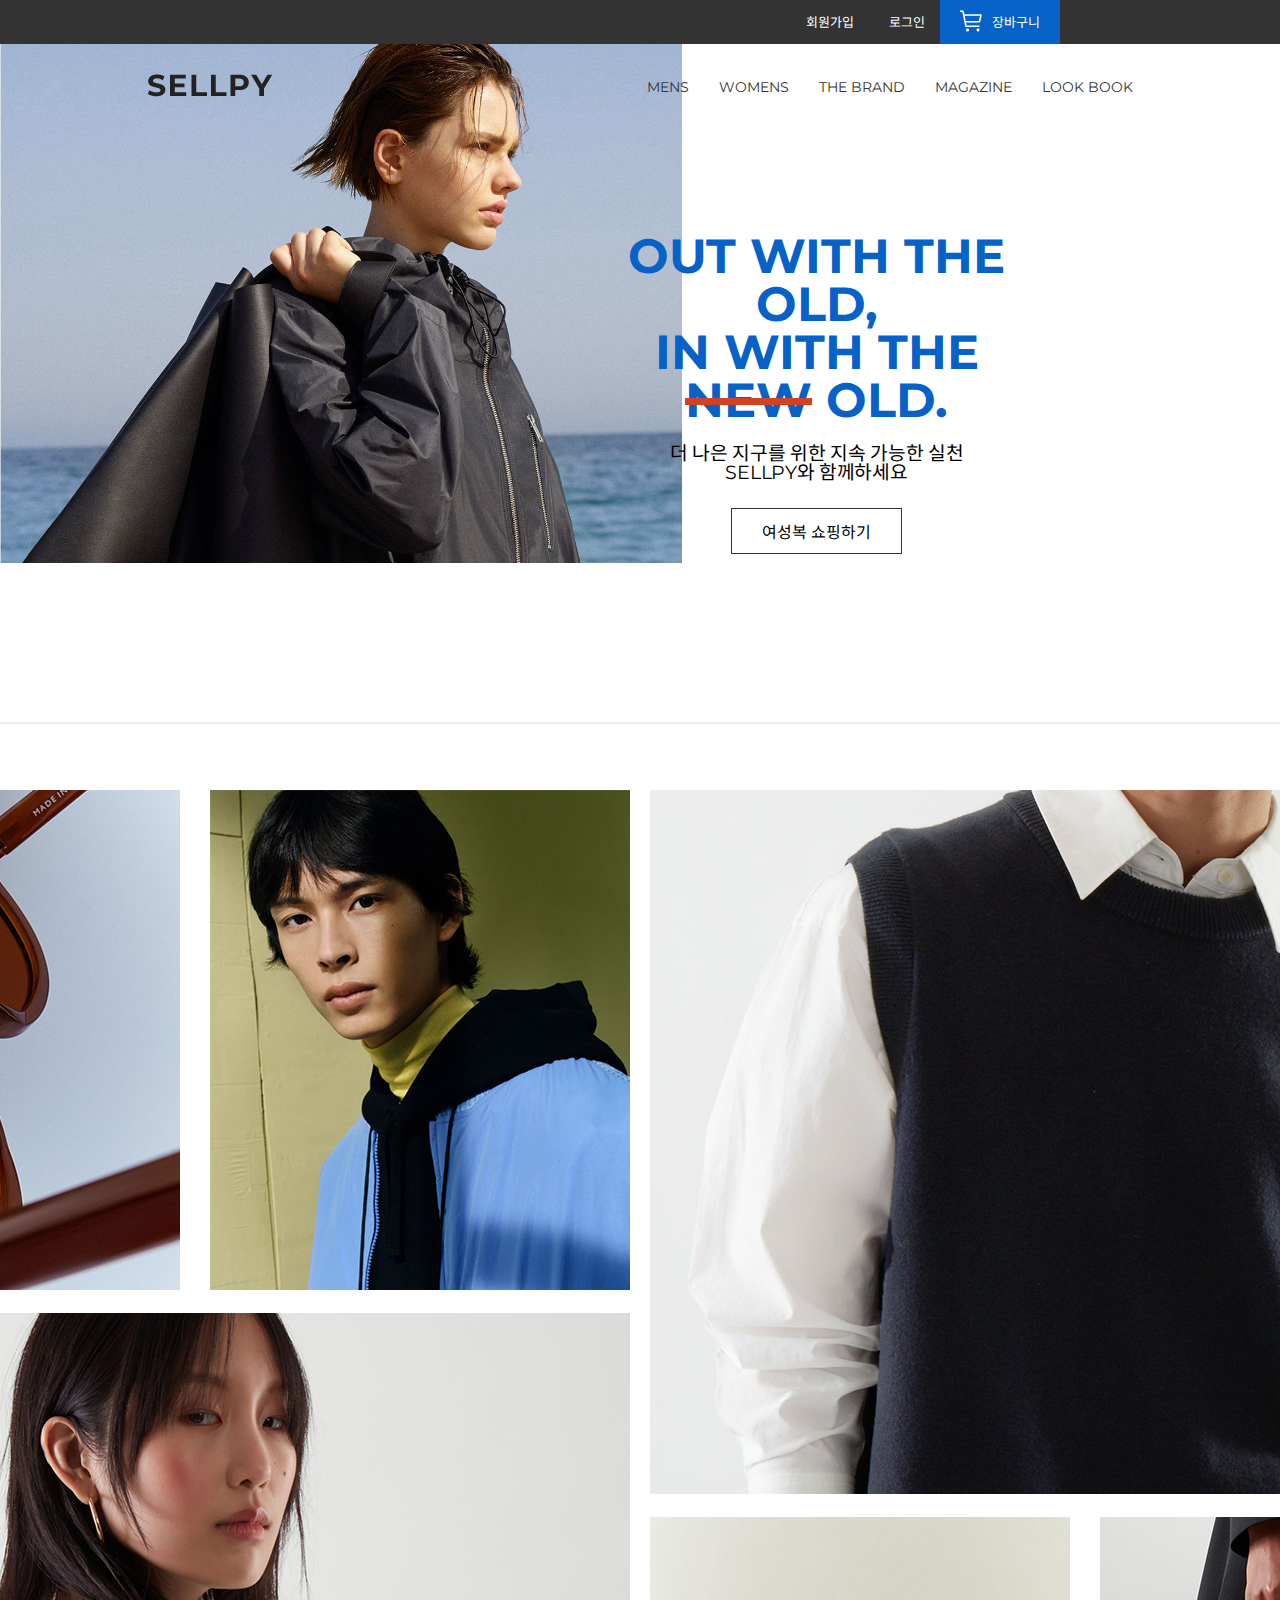
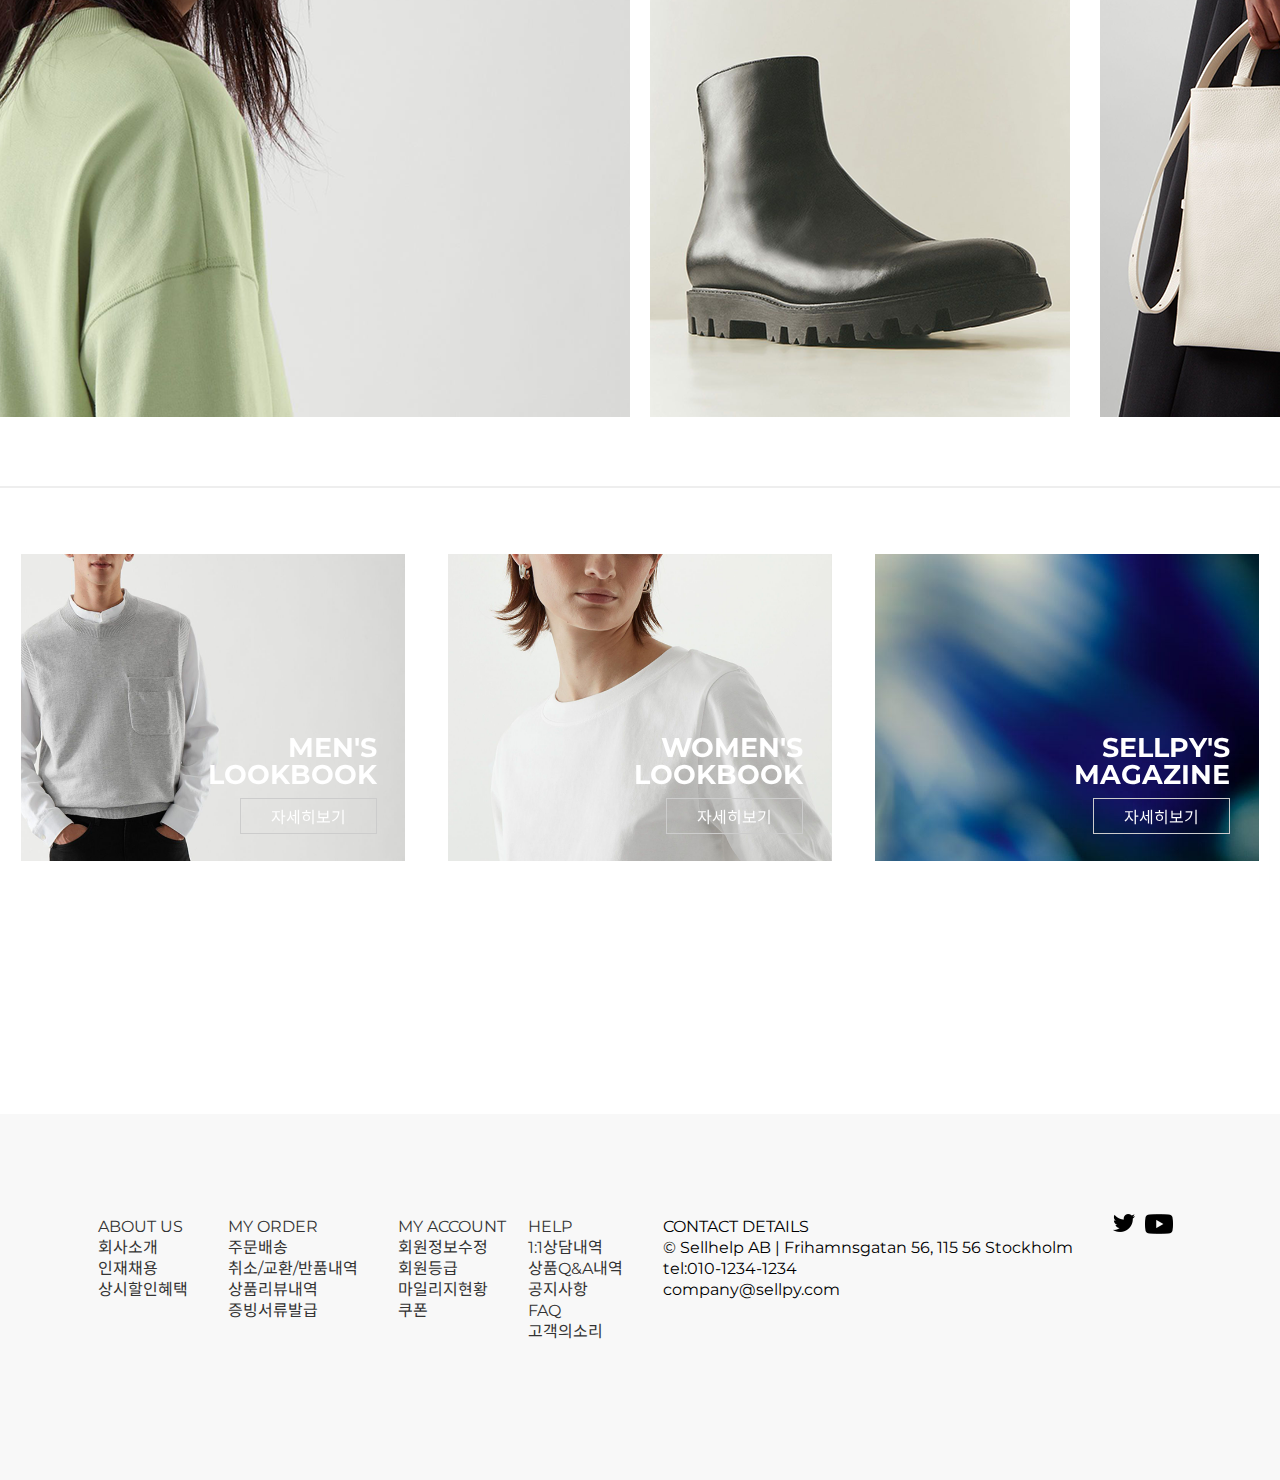
<file: index.html>
<!DOCTYPE html>
<html lang="ko">

<head>
    <meta charset="UTF-8">
    <meta http-equiv="X-UA-Compatible" content="IE=edge">
    <meta name="viewport" content="width=device-width, initial-scale=1.0">
    <link rel="icon" href="./img/favicon.png" type="image/png">
    <link rel="stylesheet" href="./css/main.css" type="text/css">
    <title>Sellpy-renewal</title>
</head>

<body>

    <div class="util-lists-wrap">
        <ul class="util-lists">
            <li><a href="#">회원가입</a></li>
            <li><a href="#">로그인</a></li>
            <li><a href="#"><img src="./img/cart.png" alt="cart"></a></li>
            <li><a href="#">장바구니</a></li>
            <div class="util-lists-bg"></div>
        </ul>
    </div>

    <section class="sellpy-menu">
        <h1><img src="./img/sellpylogo.png" alt="logo"></h1>
        <ul class="sellpy-menu-lists">
            <li><a href="#">MENS</a></li>
            <li><a href="#">WOMENS</a></li>
            <li><a href="#">THE BRAND</a></li>
            <li><a href="#">MAGAZINE</a></li>
            <li><a href="#">LOOK BOOK</a></li>
        </ul>
    </section>


    <section class="sellpy-mainvisual">
        <div class="sellpy-mainvisual-img">
            <img src="./img/mainvisual.png" alt="mainVisual">
        </div>

        <div class="sellpy-mainvisual-desc">
            <h2>
                OUT WITH THE OLD,<br>
                IN WITH THE <span>NEW</span> OLD.
            </h2>
            <p>
                더 나은 지구를 위한 지속 가능한 실천 <br>
                SELLPY와 함께하세요
            </p>
            <button>여성복 쇼핑하기</button>
        </div>
    </section>

    <section class="sellpy-contents">
        <div class="gray-line"></div>
        <div class="sellpy-contents-wrap">
            <div class="sellpy-content-divide">
                <div class="sellpy-content contentup">
                    <div class="sellpy-content hover-space"><a href=#"><img src="./img/img1.png" alt="img1"></a>
                        <div class="sellpy-content-text">
                            <p>노티드 선글라스</p>
                            <span>56,000 ₩</span>
                        </div>
                    </div>
                    <div class="sellpy-content hover-space"><a href=#"><img src="./img/img2.png" alt="img2"></a>
                        <div class="sellpy-content-text">
                            <p>릴렉스 코튼자켓</p>
                            <span>183,000 ₩</span>
                        </div>
                    </div>
                </div>
                <div class="sellpy-content up hover-space"><a href=#"><img src="./img/img3.png" alt="img3"></a>
                    <div class="sellpy-content-text">
                        <p>레몬그린 티셔츠</p>
                        <span>43,000 ₩</span>
                    </div>
                </div>
            </div>

            <div class="sellpy-content-divide">
                <div class="sellpy-content hover-space"><a href=#"><img src="./img/img4.png" alt="img4"></a>
                    <div class="sellpy-content-text">
                        <p>릴렉스라이트 니트</p>
                        <span>93,000 ₩</span>
                    </div>
                </div>
                <div class="sellpy-content contentup up">
                    <div class="sellpy-content hover-space"><a href=#"><img src="./img/img5.png" alt="img5"></a>
                        <div class="sellpy-content-text">
                            <p>레더슈즈</p>
                            <span>203,000 ₩</span>
                        </div>
                    </div>
                    <div class="sellpy-content hover-space"><a href=#"><img src="./img/img6.png" alt="img6"></a>
                        <div class="sellpy-content-text">
                            <p>미니 가죽가방</p>
                            <span>123,000 ₩</span>
                        </div>
                    </div>
                </div>
            </div>
        </div>
        <div class="gray-line"></div>
    </section>

    <section class="sellpy-lookbook">

        <div class="sellpy-lookbook-mens">
            <img src="./img/menslook.png" alt="men's lookbook">
            <div class="sellpy-lookbook-list">
                <h3>
                    <span>MEN'S</span><br>
                    LOOKBOOK
                </h3>
                <button>자세히보기</button>
            </div>
        </div>

        <div class="sellpy-lookbook-women">
            <img src="./img/womenlook.png" alt="women's lookbook">
            <div class="sellpy-lookbook-list">
                <h3>
                    <span>WOMEN'S</span><br>
                    LOOKBOOK
                </h3>
                <button>자세히보기</button>
            </div>
        </div>

        <div class="sellpy-magazine">
            <img src="./img/magazine.png" alt="sellpy-magazine">
            <div class="sellpy-lookbook-list">
                <h3>
                    <span>SELLPY'S</span><br>
                    MAGAZINE
                </h3>
                <button>자세히보기</button>
            </div>
        </div>
    </section>

    <footer class="sellpy-footer">
        <div class="sellpy-footer-inner">
            <ul class="sellpy-footer-lists">
                <li><a href="#">ABOUT US</a>
                    <ul>
                        <li><a href="#">회사소개</a></li>
                        <li><a href="#">인재채용</a></li>
                        <li><a href="#">상시할인혜택</a></li>
                    </ul>
                </li>

                <li><a href="#">MY ORDER</a>
                    <ul>
                        <li><a href="#">주문배송</a></li>
                        <li><a href="#">취소/교환/반품내역</a></li>
                        <li><a href="#">상품리뷰내역</a></li>
                        <li><a href="#">증빙서류발급</a></li>
                    </ul>
                </li>

                <li><a href="#">MY ACCOUNT</a>
                    <ul>
                        <li><a href="#">회원정보수정</a></li>
                        <li><a href="#">회원등급</a></li>
                        <li><a href="#">마일리지현황</a></li>
                        <li><a href="#">쿠폰</a></li>
                    </ul>
                </li>

                <li><a href="#">HELP</a>
                    <ul>
                        <li><a href="#">1:1상담내역</a></li>
                        <li><a href="#">상품Q&A내역</a></li>
                        <li><a href="#">공지사항</a></li>
                        <li><a href="#">FAQ</a></li>
                        <li><a href="#">고객의소리</a></li>
                    </ul>
                </li>

                <li>CONTACT DETAILS
                    <ul>
                        <li>© Sellhelp AB |
                                Frihamnsgatan 56, 115 56 Stockholm</li>
                        <li>tel:010-1234-1234</li>
                        <li>company@sellpy.com</li>
                    </ul>
                </li>
            </ul>

            <div class="sellpy-sns">
                <a href="#"><img src="./img/twitter.png" alt="Twitter"></a>
                <a href="#"><img src="./img/yotube.png" alt="youtube"></a>
            </div>

        </div>
    </footer>
</body>

</html>
</file>
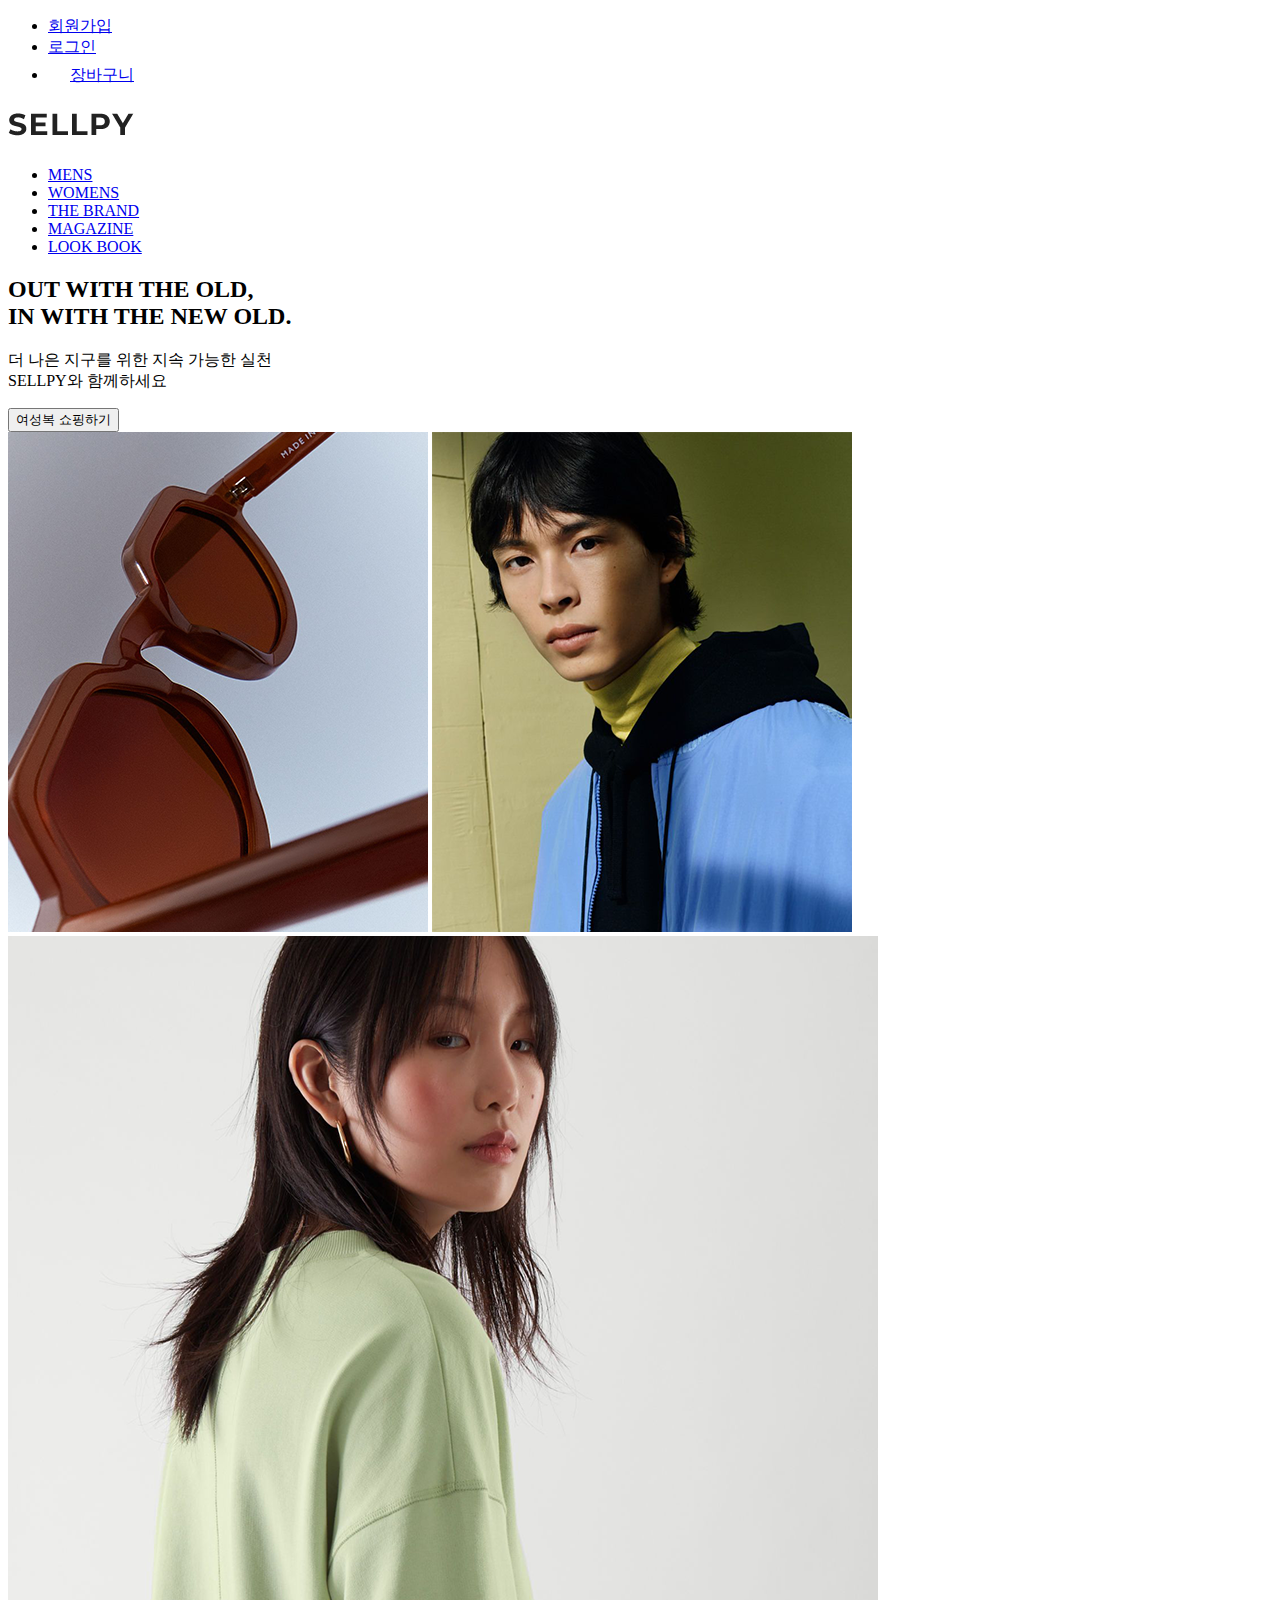
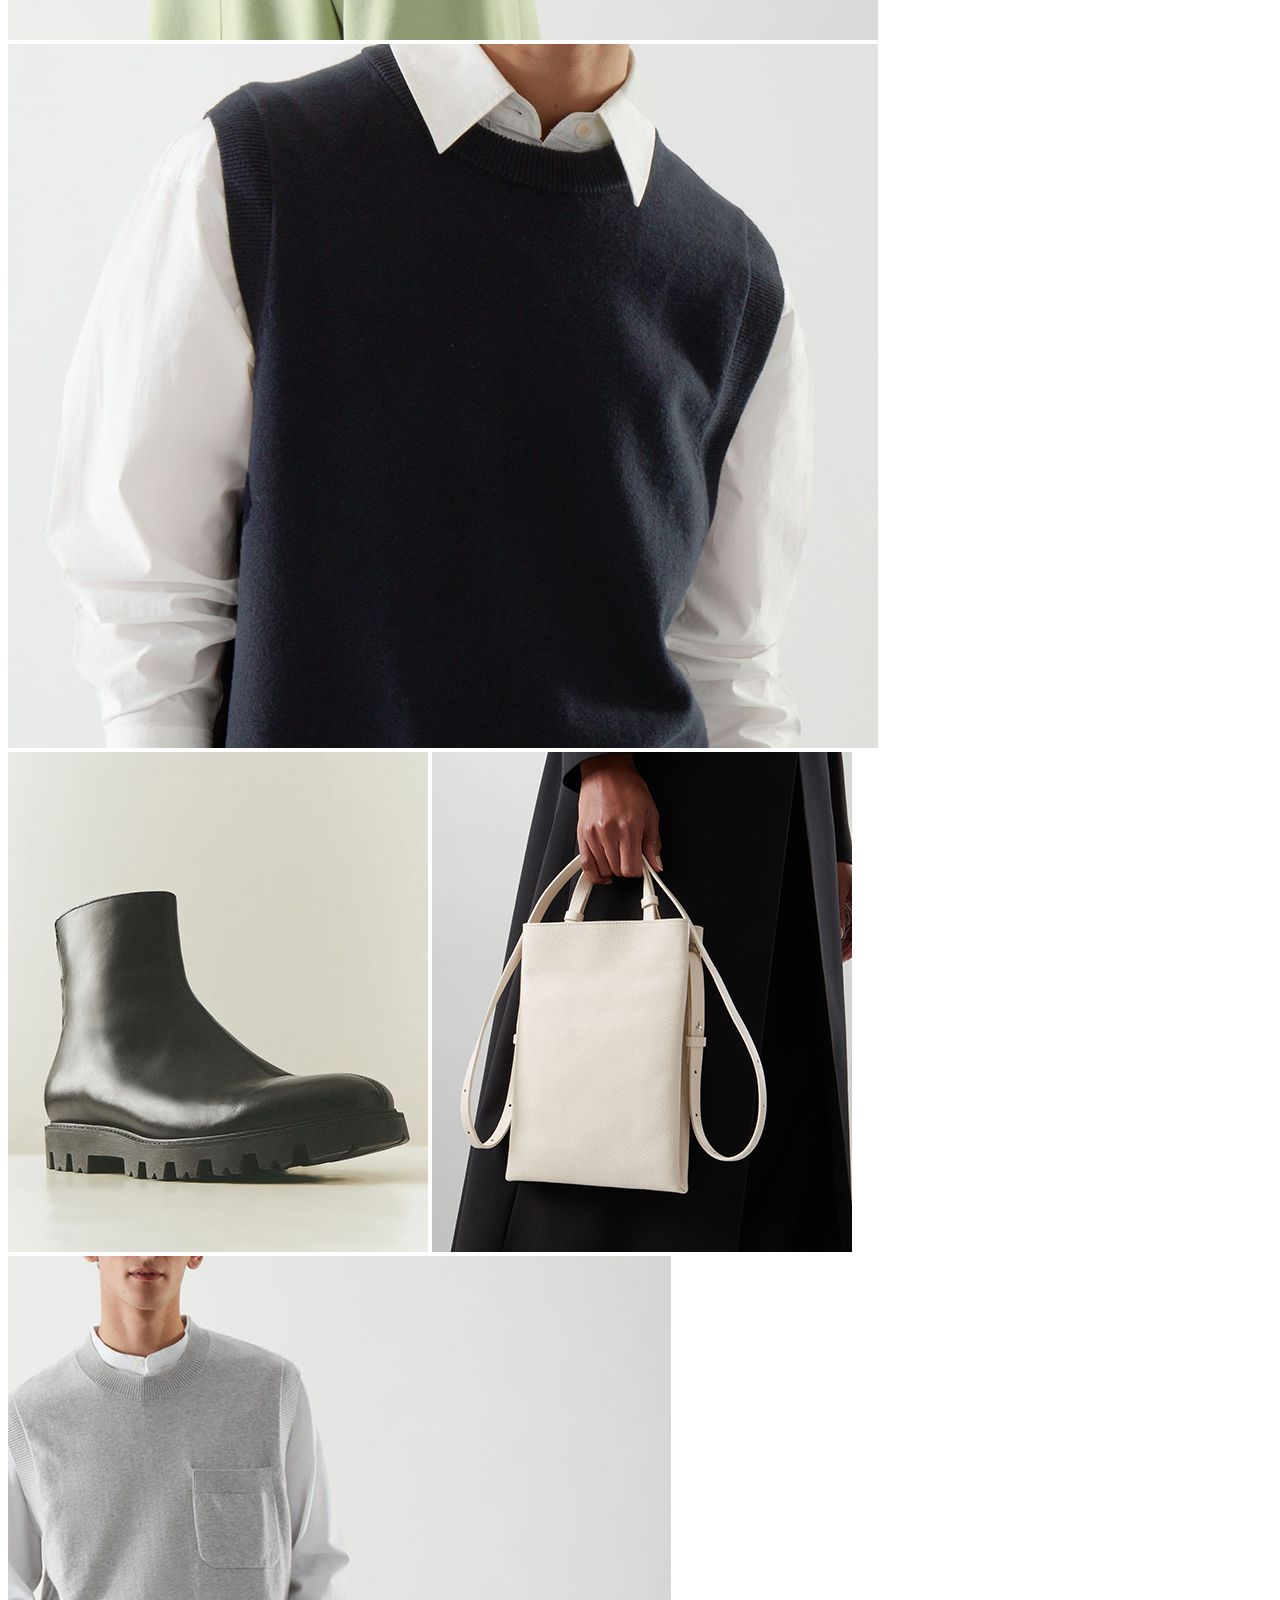
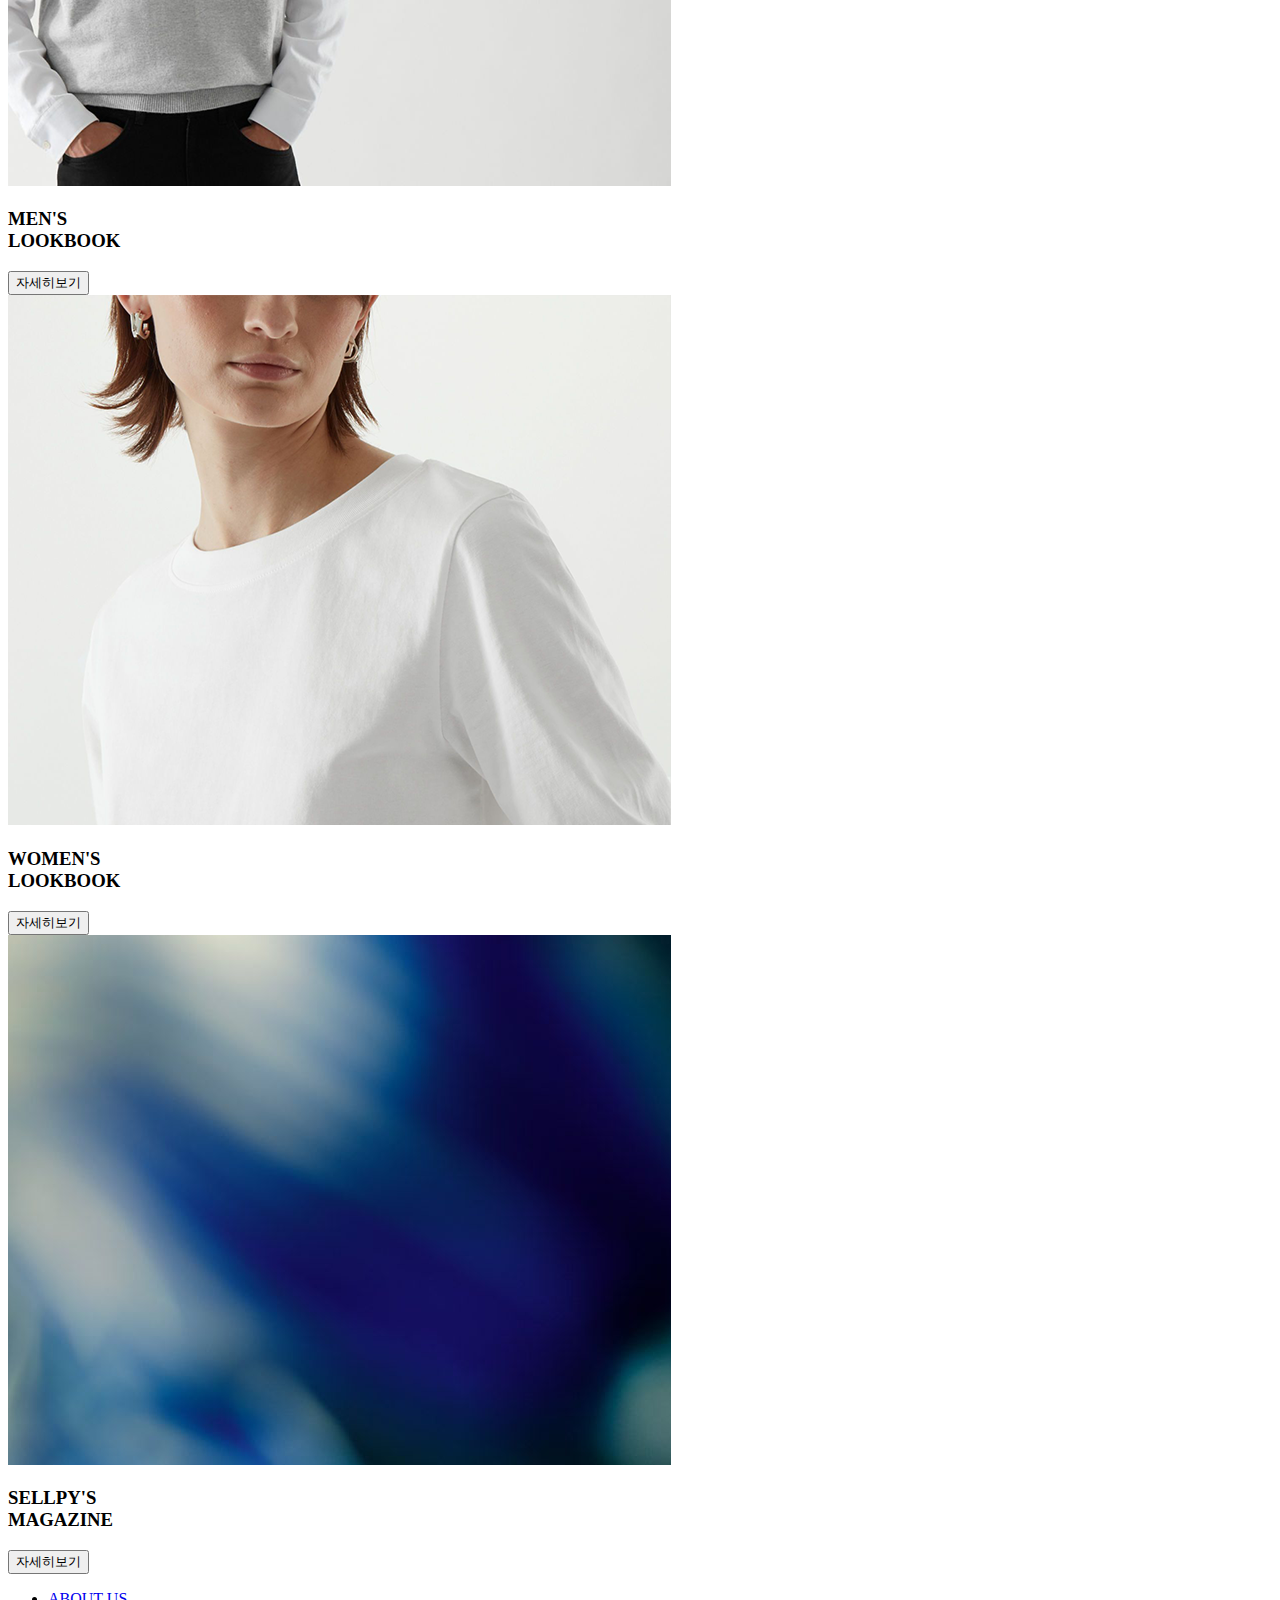
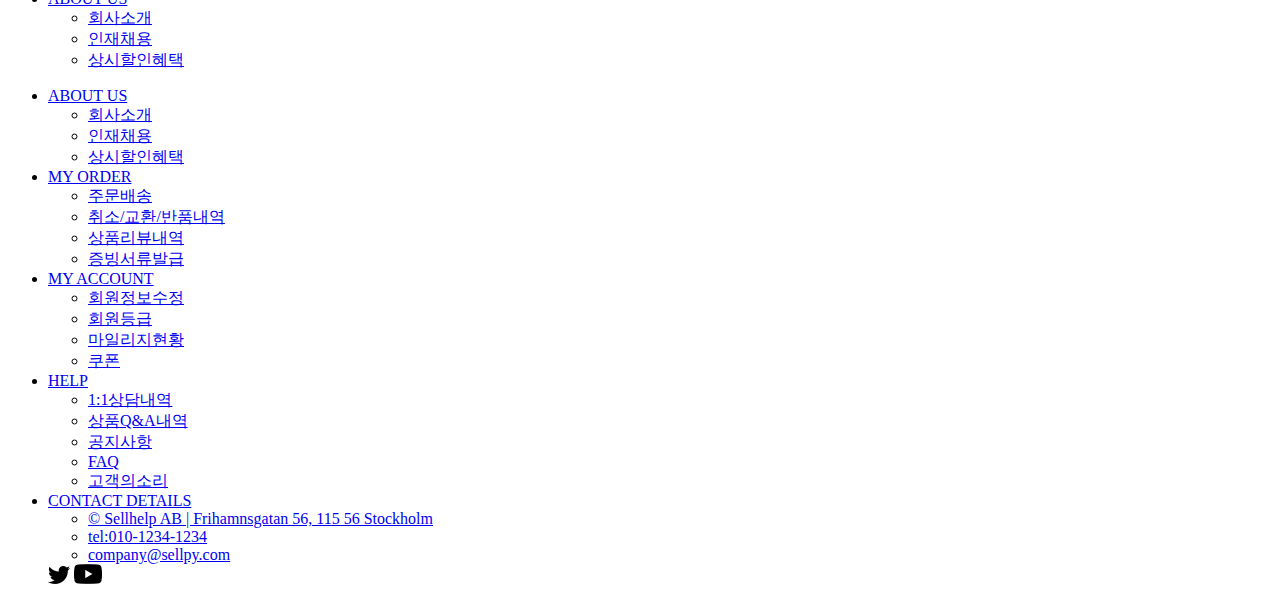
<file: sellpy.html>
<!DOCTYPE html>
<html lang="ko">

<head>
    <meta charset="UTF-8">
    <meta http-equiv="X-UA-Compatible" content="IE=edge">
    <meta name="viewport" content="width=device-width, initial-scale=1.0">
    <link rel="icon" href="./img/favicon.png" type="image/png">
    <title>Sellpy-renewal</title>
</head>

<body>
    <ul class="util-lists">
        <li><a href="#">회원가입</a></li>
        <li><a href="#">로그인</a></li>
        <li><a href="#"><img src="./img/cart.png" alt="cart">장바구니</a></li>
    </ul>

    <section class="sellpy-menu">
        <h1><img src="./img/sellpylogo.png" alt="logo"></h1>
        <ul class="navi-lists">
            <li><a href="#">MENS</a></li>
            <li><a href="#">WOMENS</a></li>
            <li><a href="#">THE BRAND</a></li>
            <li><a href="#">MAGAZINE</a></li>
            <li><a href="#">LOOK BOOK</a></li>
        </ul>
    </section>
    <section class="sellpy-mainvisual">
        <h2>
            OUT WITH THE OLD,<br>
            IN WITH THE NEW OLD.
        </h2>
        <p>
            더 나은 지구를 위한 지속 가능한 실천 <br>
            SELLPY와 함께하세요
        </p>

        <button>여성복 쇼핑하기</button>
    </section>

    <section class="sellpy-products">
        <!-- grid배우고 만들기 -->
        
        <div>
            <a href=#"><img src="./img/img1.png" alt="img1"></a>
            <a href=#"><img src="./img/img2.png" alt="img2"></a>
            <a href=#"><img src="./img/img3.png" alt="img3"></a>
            <a href=#"><img src="./img/img4.png" alt="img4"></a>
            <a href=#"><img src="./img/img5.png" alt="img5"></a>
            <a href=#"><img src="./img/img6.png" alt="img6"></a>
        </div>
    </section>

    <section class="sellpy-lookbook">

        <div class="sellpy-lookbook-mens">
            <img src="./img/menslook.png" alt="men's lookbook">
            <div class="sellpy-lookbook-list">
                <h3>
                    <span>MEN'S</span><br>
                    LOOKBOOK
                </h3>
                <button>자세히보기</button>
            </div>
        </div>

        <div class="sellpy-lookbook-women">
            <img src="./img/womenlook.png" alt="women's lookbook">
            <div class="sellpy-lookbook-list">
                <h3>
                    <span>WOMEN'S</span><br>
                    LOOKBOOK
                </h3>
                <button>자세히보기</button>
            </div>
        </div>

        <div class="sellpy-magazine">
            <img src="./img/magazine.png" alt="sellpy-magazine">
            <div class="sellpy-lookbook-list">
                <h3>
                    <span>SELLPY'S</span><br>
                    MAGAZINE
                </h3>
                <button>자세히보기</button>
            </div>
        </div>
    </section>

    <footer class="sellpy-footer">
        <ul>
            <li><a href="#">ABOUT US</a>
                <ul>
                    <li><a href="#">회사소개</a></li>
                    <li><a href="#">인재채용</a></li>
                    <li><a href="#">상시할인혜택</a></li>
                </ul>
            </li>
        </ul>

        <ul>
            <li><a href="#">ABOUT US</a>
                <ul>
                    <li><a href="#">회사소개</a></li>
                    <li><a href="#">인재채용</a></li>
                    <li><a href="#">상시할인혜택</a></li>
                </ul>
            </li>

            <li><a href="#">MY ORDER</a>
                <ul>
                    <li><a href="#">주문배송</a></li>
                    <li><a href="#">취소/교환/반품내역</a></li>
                    <li><a href="#">상품리뷰내역</a></li>
                    <li><a href="#">증빙서류발급</a></li>
                </ul>
            </li>

            <li><a href="#">MY ACCOUNT</a>
                <ul>
                    <li><a href="#">회원정보수정</a></li>
                    <li><a href="#">회원등급</a></li>
                    <li><a href="#">마일리지현황</a></li>
                    <li><a href="#">쿠폰</a></li>
                </ul>
            </li>

            <li><a href="#">HELP</a>
                <ul>
                    <li><a href="#">1:1상담내역</a></li>
                    <li><a href="#">상품Q&A내역</a></li>
                    <li><a href="#">공지사항</a></li>
                    <li><a href="#">FAQ</a></li>
                    <li><a href="#">고객의소리</a></li>
                </ul>
            </li>

            <li><a href="#">CONTACT DETAILS</a>
                <ul>
                    <li><a href="#">© Sellhelp AB |
                        Frihamnsgatan 56, 115 56 Stockholm</a></li>
                    <li><a href="#">tel:010-1234-1234</a></li>
                    <li><a href="#">company@sellpy.com</a></li>
                </ul>
            </li>

            <div class="sellpy-sns">
                <a href="#"><img src="./img/twitter.png" alt="Twitter"></a>
                <a href="#"><img src="./img/yotube.png" alt="youtube"></a>
            </div>
        </ul>


    </footer>
</body>

</html>
</file>
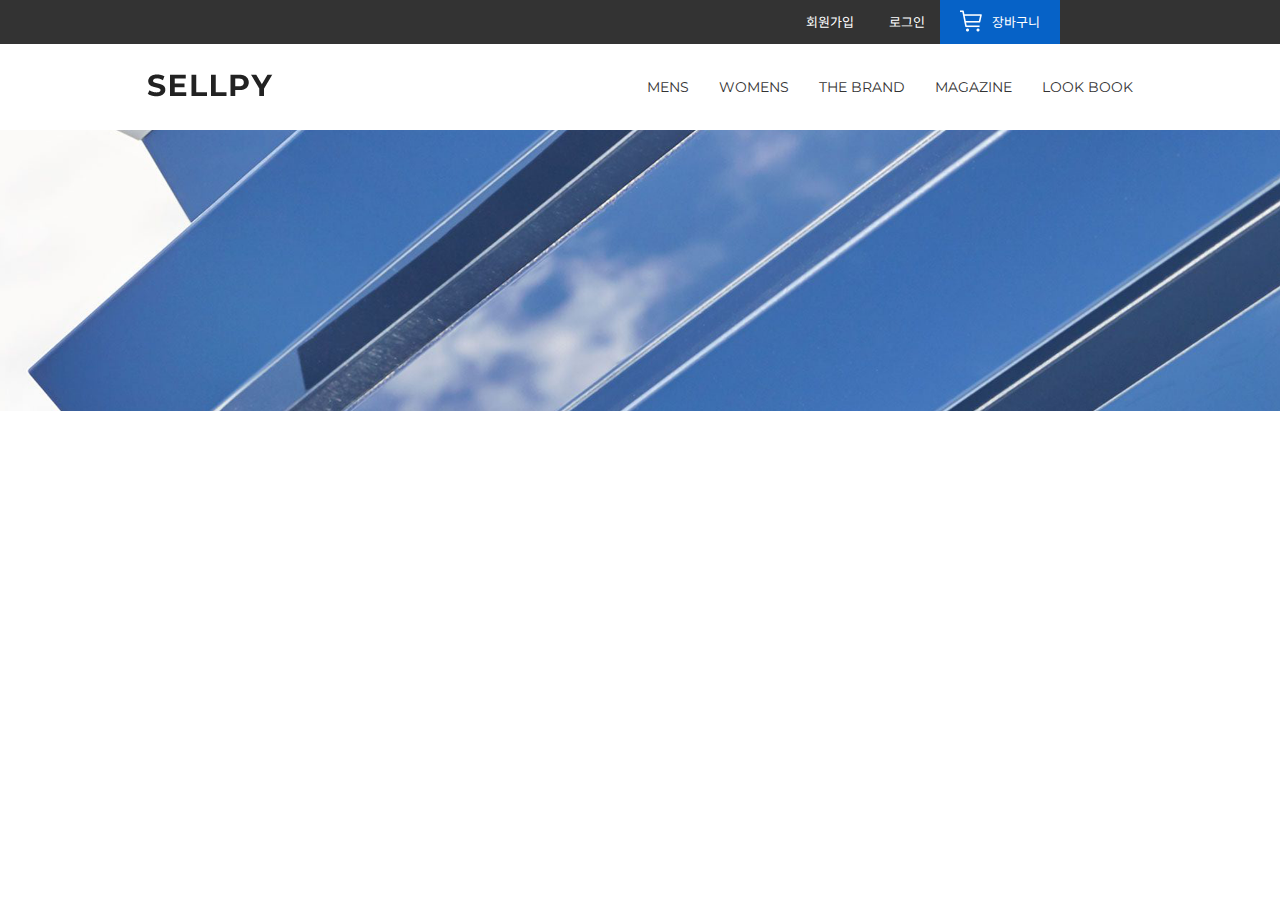
<file: sub/lookbook.html>
<!DOCTYPE html>
<html lang="ko">

<head>
    <meta charset="UTF-8">
    <meta http-equiv="X-UA-Compatible" content="IE=edge">
    <meta name="viewport" content="width=device-width, initial-scale=1.0">
    <link rel="icon" href="./img/favicon.png" type="image/png">
    <link rel="stylesheet" href="../css/sub.css" type="text/css">
    <title>lookbook</title>
</head>

<body>

    <div class="util-lists-wrap">
        <ul class="util-lists">
            <li><a href="#">회원가입</a></li>
            <li><a href="#">로그인</a></li>
            <li><a href="#"><img src="../img/cart.png" alt="cart"></a></li>
            <li><a href="#">장바구니</a></li>
            <div class="util-lists-bg"></div>
        </ul>
    </div>

    <section class="sellpy-menu">
        <h1><img src="../img/sellpylogo.png" alt="logo"></h1>
        <ul class="sellpy-menu-lists">
            <li><a href="#" class="on">MENS</a></li>
            <li><a href="./womens.html">WOMENS</a></li>
            <li><a href="./thebrand.html">THE BRAND</a></li>
            <li><a href="./magazine.html">MAGAZINE</a></li>
            <li><a href="./lookbook.html">LOOK BOOK</a></li>
        </ul>
    </section>

    <section class="sellpy-menu-section">
        <img src="../img/men.png" alt="bg">
    </section>



</body>

</html>
</file>
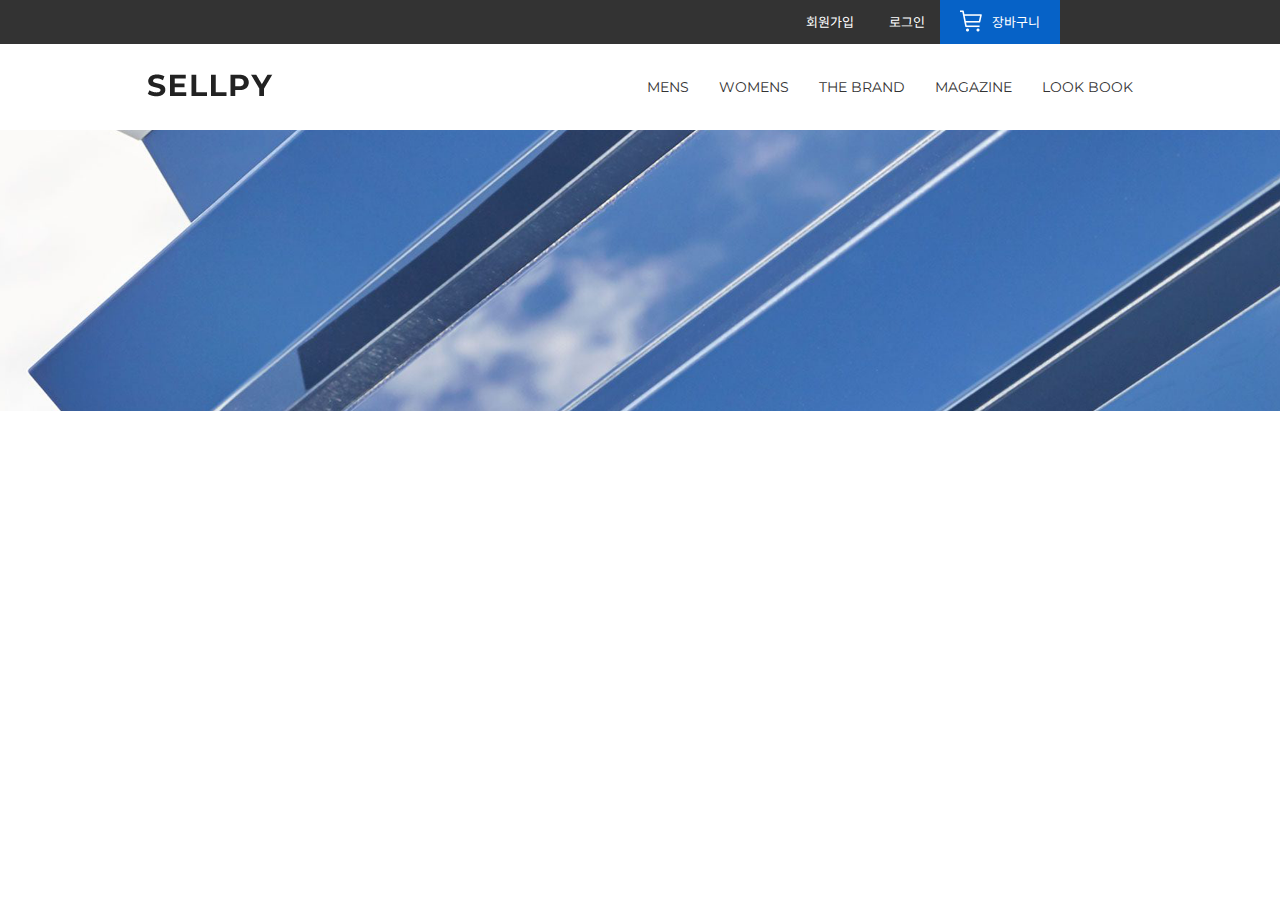
<file: sub/magazine.html>
<!DOCTYPE html>
<html lang="ko">

<head>
    <meta charset="UTF-8">
    <meta http-equiv="X-UA-Compatible" content="IE=edge">
    <meta name="viewport" content="width=device-width, initial-scale=1.0">
    <link rel="icon" href="./img/favicon.png" type="image/png">
    <link rel="stylesheet" href="../css/sub.css" type="text/css">
    <title>magazine</title>
</head>

<body>

    <div class="util-lists-wrap">
        <ul class="util-lists">
            <li><a href="#">회원가입</a></li>
            <li><a href="#">로그인</a></li>
            <li><a href="#"><img src="../img/cart.png" alt="cart"></a></li>
            <li><a href="#">장바구니</a></li>
            <div class="util-lists-bg"></div>
        </ul>
    </div>

    <section class="sellpy-menu">
        <h1><img src="../img/sellpylogo.png" alt="logo"></h1>
        <ul class="sellpy-menu-lists">
            <li><a href="./mens.html" class="on">MENS</a></li>
            <li><a href="./womens.html">WOMENS</a></li>
            <li><a href="./thebrand.html">THE BRAND</a></li>
            <li><a href="./magazine.html">MAGAZINE</a></li>
            <li><a href="./lookbook.html">LOOK BOOK</a></li>
        </ul>
    </section>

    <section class="sellpy-menu-section">
        <img src="../img/men.png" alt="bg">
    </section>



</body>

</html>
</file>
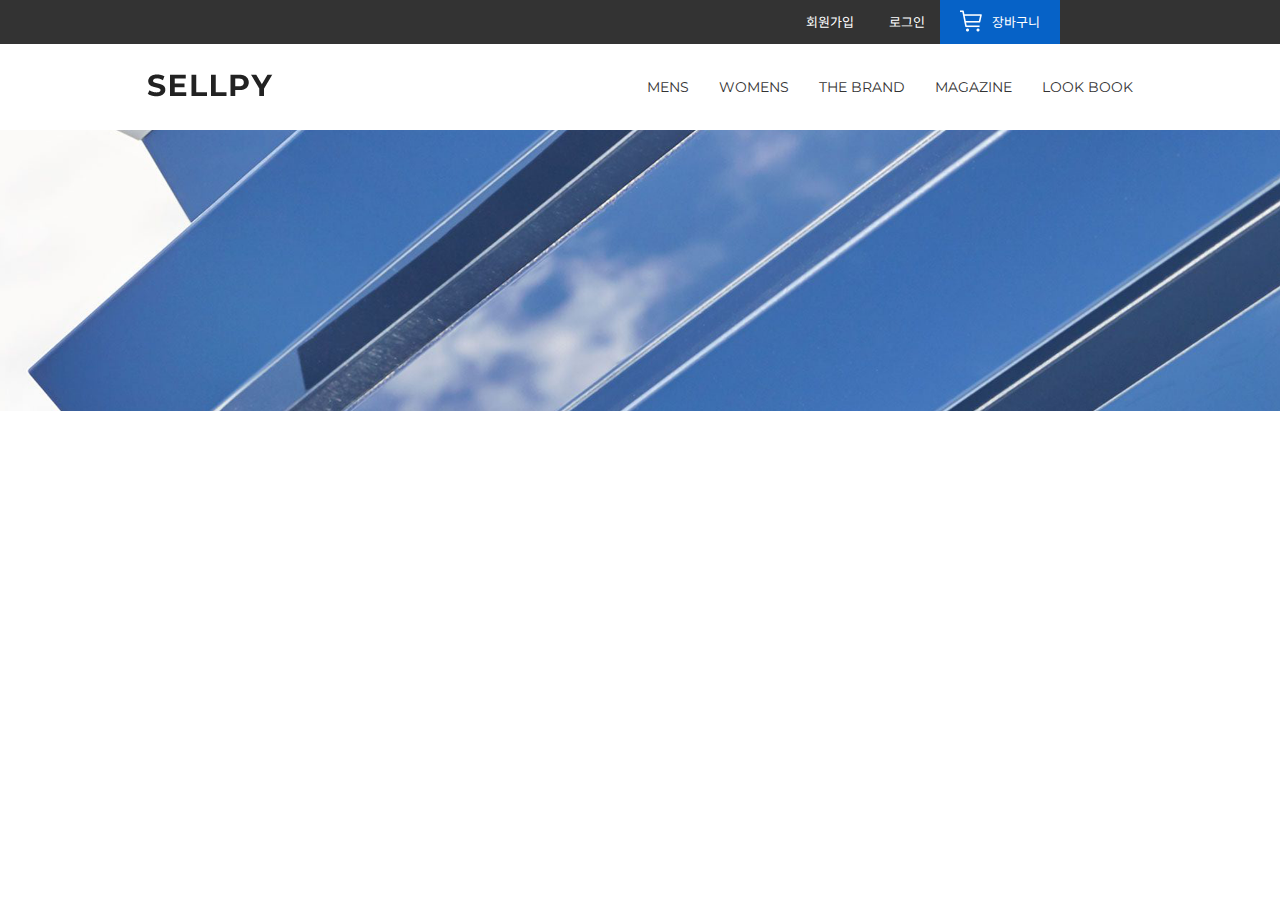
<file: sub/mens.html>
<!DOCTYPE html>
<html lang="ko">

<head>
    <meta charset="UTF-8">
    <meta http-equiv="X-UA-Compatible" content="IE=edge">
    <meta name="viewport" content="width=device-width, initial-scale=1.0">
    <link rel="icon" href="./img/favicon.png" type="image/png">
    <link rel="stylesheet" href="../css/sub.css" type="text/css">
    <title>Sellpy-MENS</title>
</head>

<body>

    <div class="util-lists-wrap">
        <ul class="util-lists">
            <li><a href="#">회원가입</a></li>
            <li><a href="#">로그인</a></li>
            <li><a href="#"><img src="../img/cart.png" alt="cart"></a></li>
            <li><a href="#">장바구니</a></li>
            <div class="util-lists-bg"></div>
        </ul>
    </div>

    <section class="sellpy-menu">
        <h1><img src="../img/sellpylogo.png" alt="logo"></h1>
        <ul class="sellpy-menu-lists">
            <li><a href="#" class="on">MENS</a></li>
            <li><a href="./womens.html">WOMENS</a></li>
            <li><a href="./thebrand.html">THE BRAND</a></li>
            <li><a href="./magazine.html">MAGAZINE</a></li>
            <li><a href="./lookbook.html">LOOK BOOK</a></li>
        </ul>
    </section>

    <section class="sellpy-menu-section">
        <img src="../img/men.png" alt="bg">
    </section>



</body>

</html>
</file>
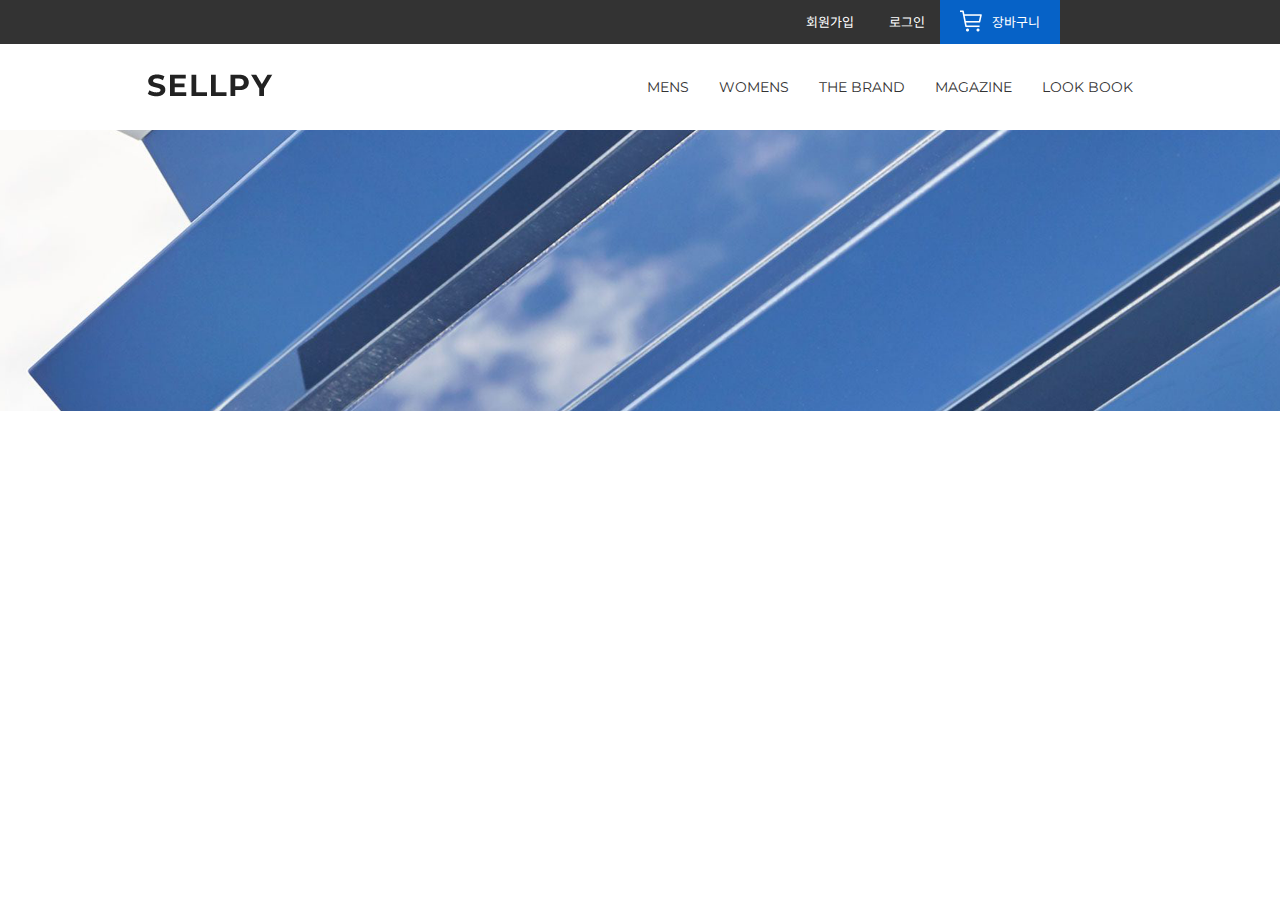
<file: sub/sub1.html>
<!DOCTYPE html>
<html lang="ko">

<head>
    <meta charset="UTF-8">
    <meta http-equiv="X-UA-Compatible" content="IE=edge">
    <meta name="viewport" content="width=device-width, initial-scale=1.0">
    <link rel="icon" href="./img/favicon.png" type="image/png">
    <link rel="stylesheet" href="../css/sub.css" type="text/css">
    <title>Sellpy-MENS</title>
</head>

<body>

    <div class="util-lists-wrap">
        <ul class="util-lists">
            <li><a href="#">회원가입</a></li>
            <li><a href="#">로그인</a></li>
            <li><a href="#"><img src="../img/cart.png" alt="cart"></a></li>
            <li><a href="#">장바구니</a></li>
            <div class="util-lists-bg"></div>
        </ul>
    </div>

    <section class="sellpy-menu">
        <h1><img src="../img/sellpylogo.png" alt="logo"></h1>
        <ul class="sellpy-menu-lists">
            <li><a href="#" class="on">MENS</a></li>
            <li><a href="#">WOMENS</a></li>
            <li><a href="#">THE BRAND</a></li>
            <li><a href="#">MAGAZINE</a></li>
            <li><a href="#">LOOK BOOK</a></li>
        </ul>
    </section>

    <section class="sellpy-menu-section">
        <img src="../img/men.png" alt="bg">
    </section>



</body>

</html>
</file>
<file: css/main.css>
@charset "utf-8";
@import url("./remove.css");
@import url('https://fonts.googleapis.com/css2?family=Montserrat:ital,wght@0,100;0,200;0,300;0,400;0,500;0,600;0,700;0,800;1,100;1,200;1,300;1,400;1,500;1,600;1,700&family=Noto+Sans+KR:wght@100;300;400;500;700;900&display=swap');
*{font-family: 'Montserrat','Noto Sans KR', sans-serif;}


a {text-decoration: none; outline: none; color: #fff;}
a:hover, a:active {text-decoration: none; color: #fff;}


/* until */
.util-lists-wrap{background:#333;box-sizing: border-box;}
.util-lists{margin-right: 240px;display: flex;justify-content: flex-end;align-items: center;}
.util-lists li{display: flex;margin-right: 15px;font-size:13px;padding: 10px;}
.util-lists li:nth-child(3),
.util-lists li:nth-child(4){align-items: center;z-index: 1;margin-right: 0;padding-right: 0;}
.util-lists-bg{height: 44px;width: 120px;background-color: #0662c7;position: absolute;right: 220px;top: 0;}


/* navi-lists */
.sellpy-menu{width: 77%;display: flex; justify-content: space-between; align-items: center;margin:30px auto;}
.sellpy-menu-lists{display: flex;}
.sellpy-menu-lists li{margin-left: 30px; font-weight: 400; font-size:14px;}
.sellpy-menu-lists a{color: #333;}
.sellpy-menu-lists a:hover{color: rgb(51, 51, 51,0.8);}


/* sellpy-mainvisual */
.sellpy-mainvisual{display: flex; align-items: center; justify-content: space-between;}
.sellpy-mainvisual img{width: 80%; z-index: -9; position: relative; top:-90px;}
.sellpy-mainvisual-desc{text-align: center; z-index:9; position: relative; left:-250px;}
.sellpy-mainvisual-desc h2{font-size: 3.0em; color: #0662c7; margin-bottom:20px}
.desc-redline{width: 130px; height: 9px; background-color:#d14124;}
.sellpy-mainvisual-desc p{font-size: 1.2em; margin-bottom: 25px; letter-spacing: -0.3px;}
.sellpy-mainvisual-desc span{text-decoration: line-through; text-decoration-color: #d14124; text-decoration-thickness: 7px;}
.sellpy-mainvisual-desc button{border-style: none;padding: 10px 30px;
font-size: 1em; border: 1px solid #333; background:none; cursor: pointer;transition:.3s;}
.sellpy-mainvisual-desc button:hover{ color: rgb(51, 51, 51,0.8);}


/* sellpy-products */
.sellpy-contents{position: relative; margin:0 auto;}
.gray-line{border: 0.2px solid #eee; margin:66px 0}
.sellpy-contents-wrap{display: flex; justify-content: center}
.sellpy-content{position:relative; max-width:100%; height:auto;}
.sellpy-content-text{position:absolute; text-align:center;width:100%; height:100%; color:#fff; top:50%; opacity:0; transition:.5s;}
.sellpy-content-text p{font-size:1.3em;}
.sellpy-content-text span{ font-size:2em;}
.hover-space:hover .sellpy-content-text{opacity: 1;}
.sellpy-content{display: flex;}

.sellpy-content:nth-child(1),.sellpy-content:nth-child(2){justify-content: space-between;}
.sellpy-content:nth-child(5),.sellpy-content:nth-child(6){justify-content:space-between;}
.up{margin-top: 20px;}
.sellpy-content-divide{margin: 0 10px;}



/*sellpy-lookbook */
.sellpy-lookbook {display: flex; text-align: center;}
.sellpy-lookbook img{max-width:90%; height:auto;}
.sellpy-lookbook-list{text-align: right; position:relative; top: -130px; right:50px}
.sellpy-lookbook-mens:hover .sellpy-lookbook-list{display: block;}
.sellpy-lookbook-women:hover .sellpy-lookbook-list{display: block;}
.sellpy-lookbook h3{font-size: 1.7em;}
.sellpy-lookbook button{border-style: none;padding: 5px 30px;
    font-size: 1em; border: 1px solid #333; background:none; cursor: pointer;transition:.3s; margin-top:10px;}
.sellpy-lookbook button:hover{background-color:whitesmoke;}
.sellpy-lookbook-list{filter: invert(1);}



/* footer */
.sellpy-footer{margin-top: 150px; background-color: #f8f8f8; height:40.650vh;}
.sellpy-footer-lists{display: flex;margin-top: 100px; justify-content: space-between;}
.sellpy-footer-lists li{margin: 5px 0;}
.sellpy-footer-inner{display:flex; justify-content: center;}
.sellpy-footer .sellpy-footer-lists li a{color: #333;}
.sellpy-footer-inner li{margin-right: 20px;}
.sellpy-footer-inner li a:hover{color: rgb(51, 51, 51,0.7);}
.sellpy-sns{display: flex;margin-top: 100px;}
.sellpy-sns a{margin-right: 10px;}
.sellpy-sns a:hover {filter: invert(0.5);}
</file>
<file: css/sub.css>
@charset "utf-8";
@import url("./remove.css");
@import url('https://fonts.googleapis.com/css2?family=Montserrat:ital,wght@0,100;0,200;0,300;0,400;0,500;0,600;0,700;0,800;1,100;1,200;1,300;1,400;1,500;1,600;1,700&family=Noto+Sans+KR:wght@100;300;400;500;700;900&display=swap');
*{font-family: 'Montserrat','Noto Sans KR', sans-serif;}


a {text-decoration: none; outline: none; color: #fff;}
a:hover, a:active {text-decoration: none; color: #fff;}


/* until */
.util-lists-wrap{background:#333;box-sizing: border-box;}
.util-lists{margin-right: 240px;display: flex;justify-content: flex-end;align-items: center;}
.util-lists li{display: flex;margin-right: 15px;font-size:13px;padding: 10px;}
.util-lists li:nth-child(3),
.util-lists li:nth-child(4){align-items: center;z-index: 1;margin-right: 0;padding-right: 0;}
.util-lists-bg{height: 44px;width: 120px;background-color: #0662c7;position: absolute;right: 220px;top: 0;}


/* navi-lists */
.sellpy-menu{width: 77%;display: flex; justify-content: space-between; align-items: center;margin:30px auto;}
.sellpy-menu .on{font-size: bold;}
.sellpy-menu-lists{display: flex;}
.sellpy-menu-lists li{margin-left: 30px; font-weight: 400; font-size:14px;}
.sellpy-menu-lists a{color: #333;}
.sellpy-menu-lists a:hover{color: rgb(51, 51, 51,0.8);}



.sellpy-menu-section img{position:relative; max-width:100%; height:auto;}
</file>
